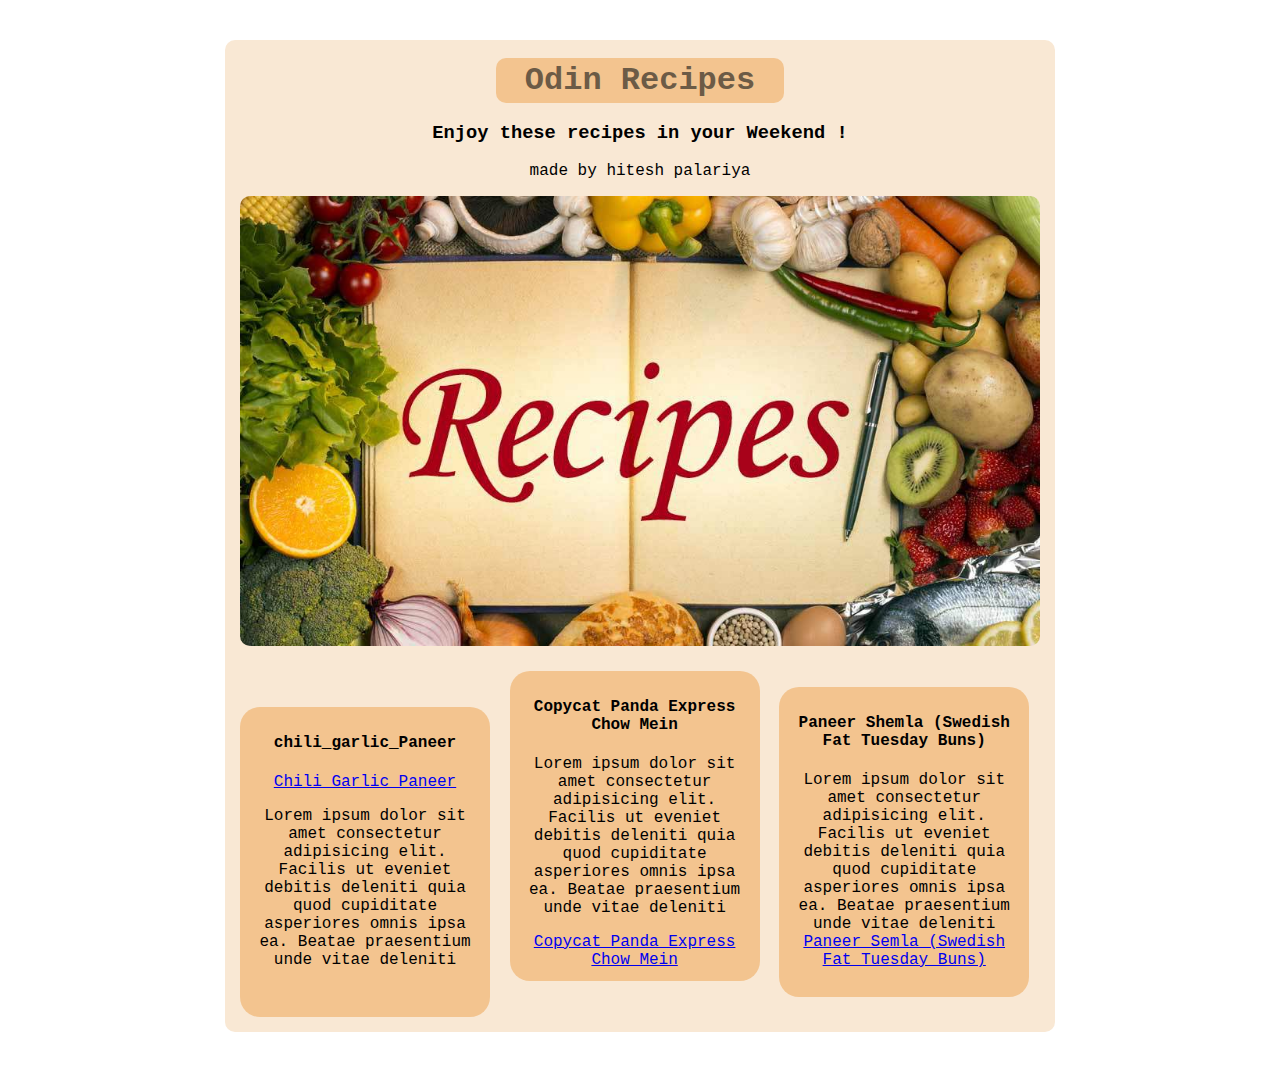
<file: index.html>
<!DOCTYPE html>
<html lang="en">
<head>
    <meta charset="UTF-8">
    <meta name="viewport" content="width=device-width, initial-scale=1.0">
    <title>Odin Recipes</title>
    <link rel="stylesheet" href="style.css"/>
</head>
<body>
    <div class="recipe-box">
    <h1 class="index-heading">Odin Recipes</h1>
    <div class="author">
    <h3>Enjoy these recipes in your Weekend !</h3>
    <p>made by hitesh palariya</p>
    </div>

    <img class="main-image" src="Recipes-Banner.jpg">

<div class="items">
    <h4>chili_garlic_Paneer</h4>
    <a href="recipes/chili_garlic_Paneer.html">Chili Garlic Paneer</a>
    <p>Lorem ipsum dolor sit amet consectetur adipisicing elit. Facilis ut eveniet debitis deleniti quia quod cupiditate asperiores omnis ipsa ea. Beatae praesentium unde vitae deleniti</p>
</div>
<div class="items">
    <h4>Copycat Panda Express Chow Mein</h4>
    <p>Lorem ipsum dolor sit amet consectetur adipisicing elit. Facilis ut eveniet debitis deleniti quia quod cupiditate asperiores omnis ipsa ea. Beatae praesentium unde vitae deleniti</p>
    <a href="recipes/noodles.html">Copycat Panda Express Chow Mein</a>
</div>
<div class="items">
    <h4>Paneer Shemla (Swedish Fat Tuesday Buns) </h4> <p>Lorem ipsum dolor sit amet consectetur adipisicing elit. Facilis ut eveniet debitis deleniti quia quod cupiditate asperiores omnis ipsa ea. Beatae praesentium unde vitae deleniti

    <a href="recipes/semla.html">Paneer Semla (Swedish Fat Tuesday Buns)</a>
</div>

</div>
</body>
</html>
</file>
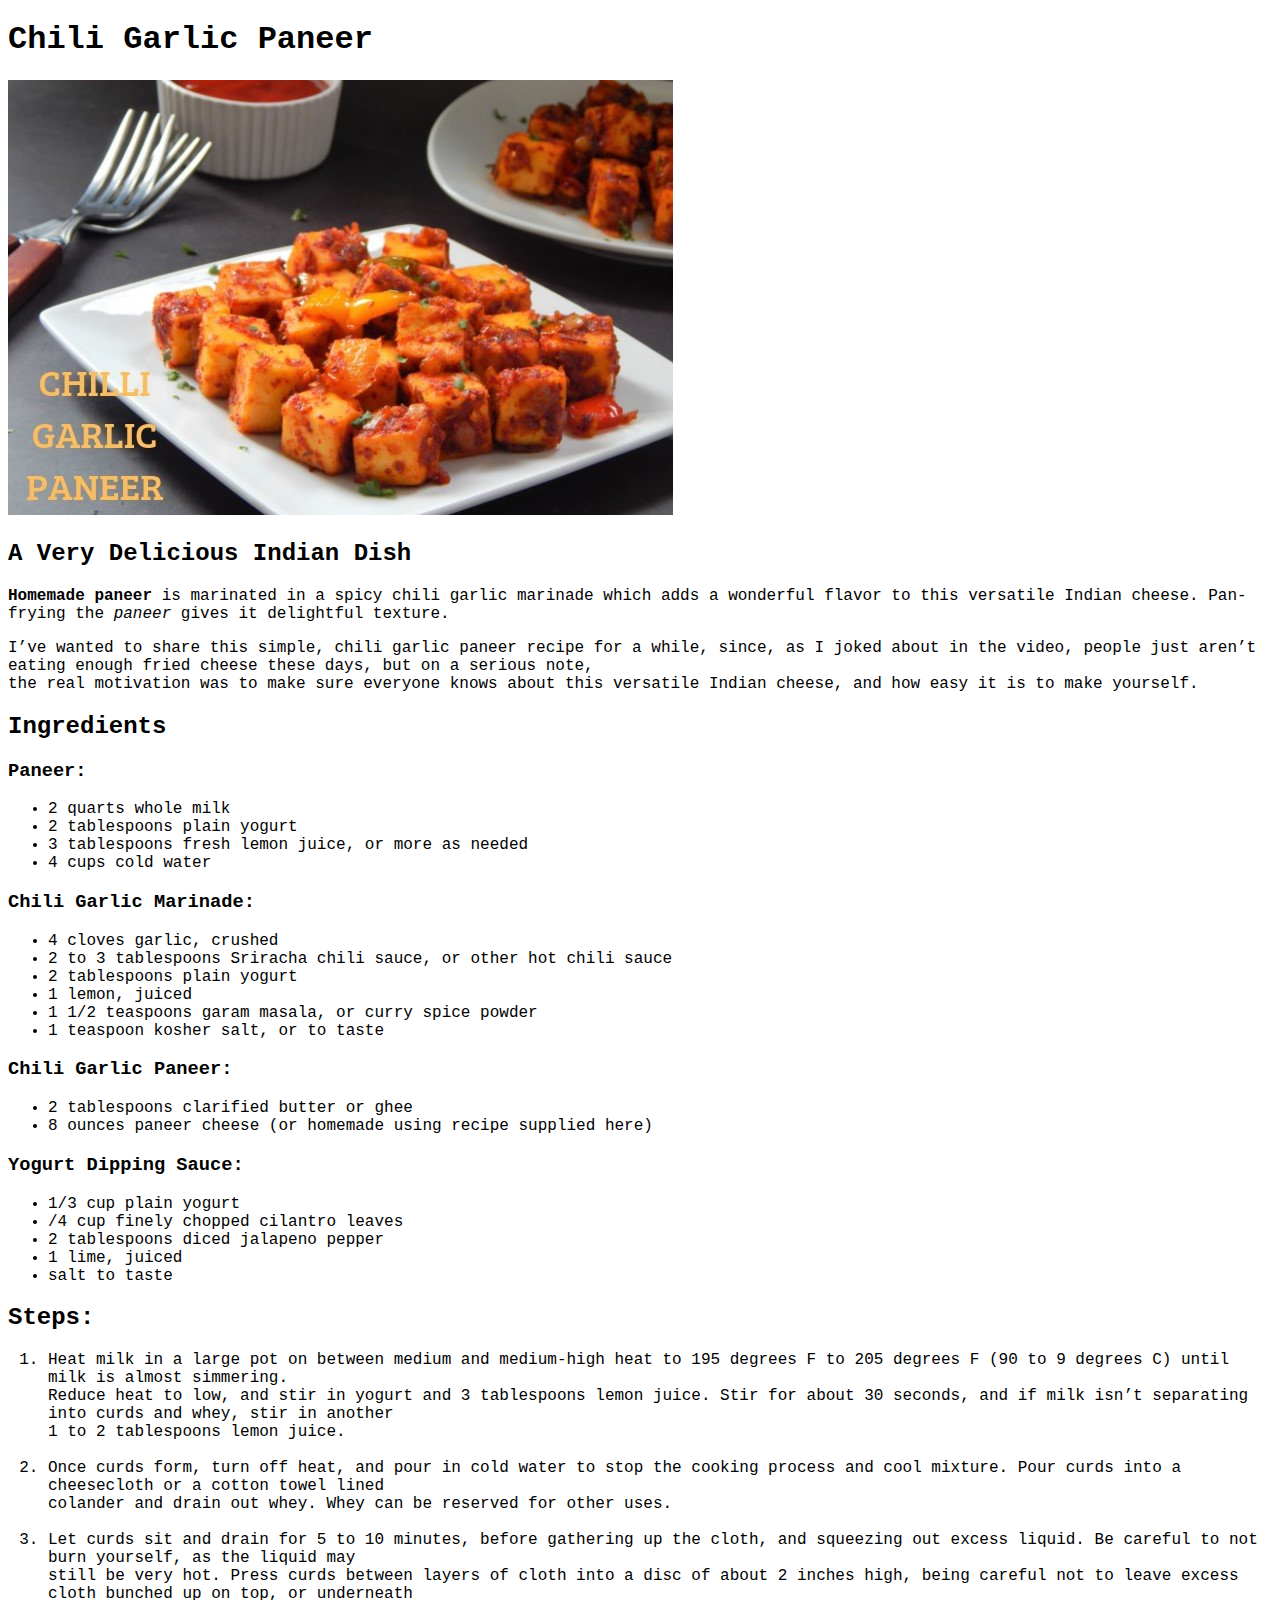
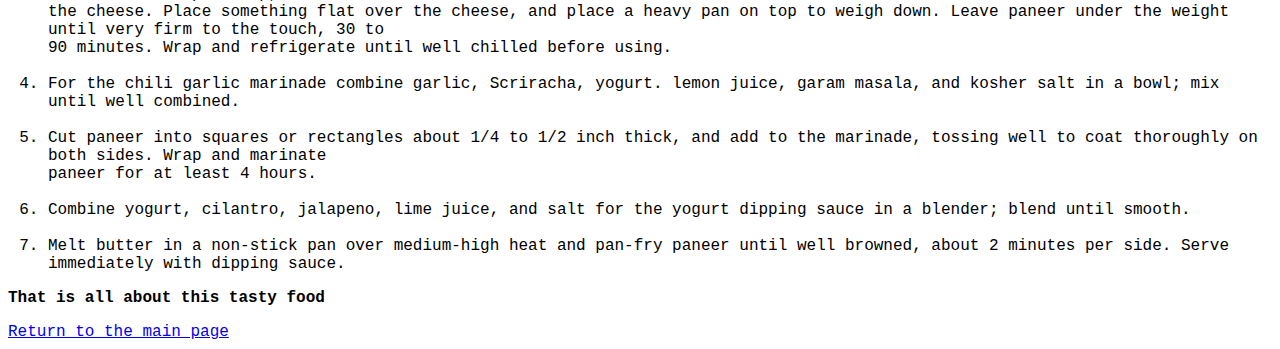
<file: recipes/chili_garlic_Paneer.html>
<!DOCTYPE html>
<html lang="en">
<head>
    <meta charset="UTF-8">
    <meta name="viewport" content="width=device-width, initial-scale=1.0">
    <title>Chili Garlic Paneer</title>
    <link rel="stylesheet" href="../style.css"/>
</head>
<body>
    <h1 class="recipe-heading">Chili Garlic Paneer</h1>

    <img class ="recipe-images" src="Chilli-Garlic-Paneer-1-665-x-435.jpg" alt="This is an image of indian dish call chili garlic Paneer"> 

    <h2>A Very Delicious Indian Dish</h2>

    <p><strong>Homemade paneer</strong> is marinated in a spicy chili garlic marinade which adds a wonderful flavor to this versatile Indian cheese. Pan-frying the <em>paneer</em> gives it delightful texture.</p>

    <p>I’ve wanted to share this simple, chili garlic paneer recipe for a while, since, as I joked about in the video, people just aren’t eating enough fried cheese these days, but on a serious note,<br> the real motivation was to make sure everyone knows about this versatile Indian cheese, and how easy it is to make yourself.</p>

    <div class="ingredients-part">
    <h2>Ingredients</h2>

    <h3>Paneer:</h3>
    <ul>
        <li>2 quarts whole milk</li>
        <li>2 tablespoons plain yogurt</li>
        <li>3 tablespoons fresh lemon juice, or more as needed</li>
        <li>4 cups cold water</li>
    </ul>

    <h3>Chili Garlic Marinade:</h3>
    <ul>
        <li>4 cloves garlic, crushed</li>
        <li>2 to 3 tablespoons Sriracha chili sauce, or other hot chili sauce</li>
        <li>2 tablespoons plain yogurt</li>
        <li>1 lemon, juiced</li>
        <li>1 1/2 teaspoons garam masala, or curry spice powder</li>
        <li>1 teaspoon kosher salt, or to taste</li>
    </ul>
    <h3>Chili Garlic Paneer:</h3>
    <ul>
        <li>2 tablespoons clarified butter or ghee</li>
        <li>8 ounces paneer cheese (or homemade using recipe supplied here)</li>
    </ul>

    <h3>Yogurt Dipping Sauce:</h3>

    <ul>
        <li>1/3 cup plain yogurt</li>
        <li>/4 cup finely chopped cilantro leaves</li>
        <li>2 tablespoons diced jalapeno pepper</li>
        <li>1 lime, juiced</li>
        <li>salt to taste</li>
    </ul>
    </div>

    <h2>Steps:</h2>

    <ol>
        <li>Heat milk in a large pot on between medium and medium-high heat to 195 degrees F to 205 degrees F (90 to 9 degrees C) until milk is almost simmering.<br> Reduce heat to low, and stir in yogurt and 3 tablespoons lemon juice. Stir for about 30 seconds, and if milk isn’t separating into curds and whey, stir in another<br> 1 to 2 tablespoons lemon juice.</li><br>
        <li>Once curds form, turn off heat, and pour in cold water to stop the cooking process and cool mixture. Pour curds into a cheesecloth or a cotton towel lined <br>colander and drain out whey. Whey can be reserved for other uses.</li><br>
        <li>Let curds sit and drain for 5 to 10 minutes, before gathering up the cloth, and squeezing out excess liquid. Be careful to not burn yourself, as the liquid may<br> still be very hot. Press curds between layers of cloth into a disc of about 2 inches high, being careful not to leave excess cloth bunched up on top, or underneath<br> the cheese. Place something flat over the cheese, and place a heavy pan on top to weigh down. Leave paneer under the weight until very firm to the touch, 30 to<br> 90 minutes. Wrap and refrigerate until well chilled before using.</li><br>
        <li>For the chili garlic marinade combine garlic, Scriracha, yogurt. lemon juice, garam masala, and kosher salt in a bowl; mix until well combined.</li><br>
        <li>Cut paneer into squares or rectangles about 1/4 to 1/2 inch thick, and add to the marinade, tossing well to coat thoroughly on both sides. Wrap and marinate<br> paneer for at least 4 hours.</li><br>
        <li>Combine yogurt, cilantro, jalapeno, lime juice, and salt for the yogurt dipping sauce in a blender; blend until smooth.</li><br>
        <li>Melt butter in a non-stick pan over medium-high heat and pan-fry paneer until well browned, about 2 minutes per side. Serve immediately with dipping sauce.</li>
    </ol>

<p><strong>That is all about this tasty food</strong></p>
<a href="../index.html">Return to the main page</a>
    
</body>
</html>
</file>
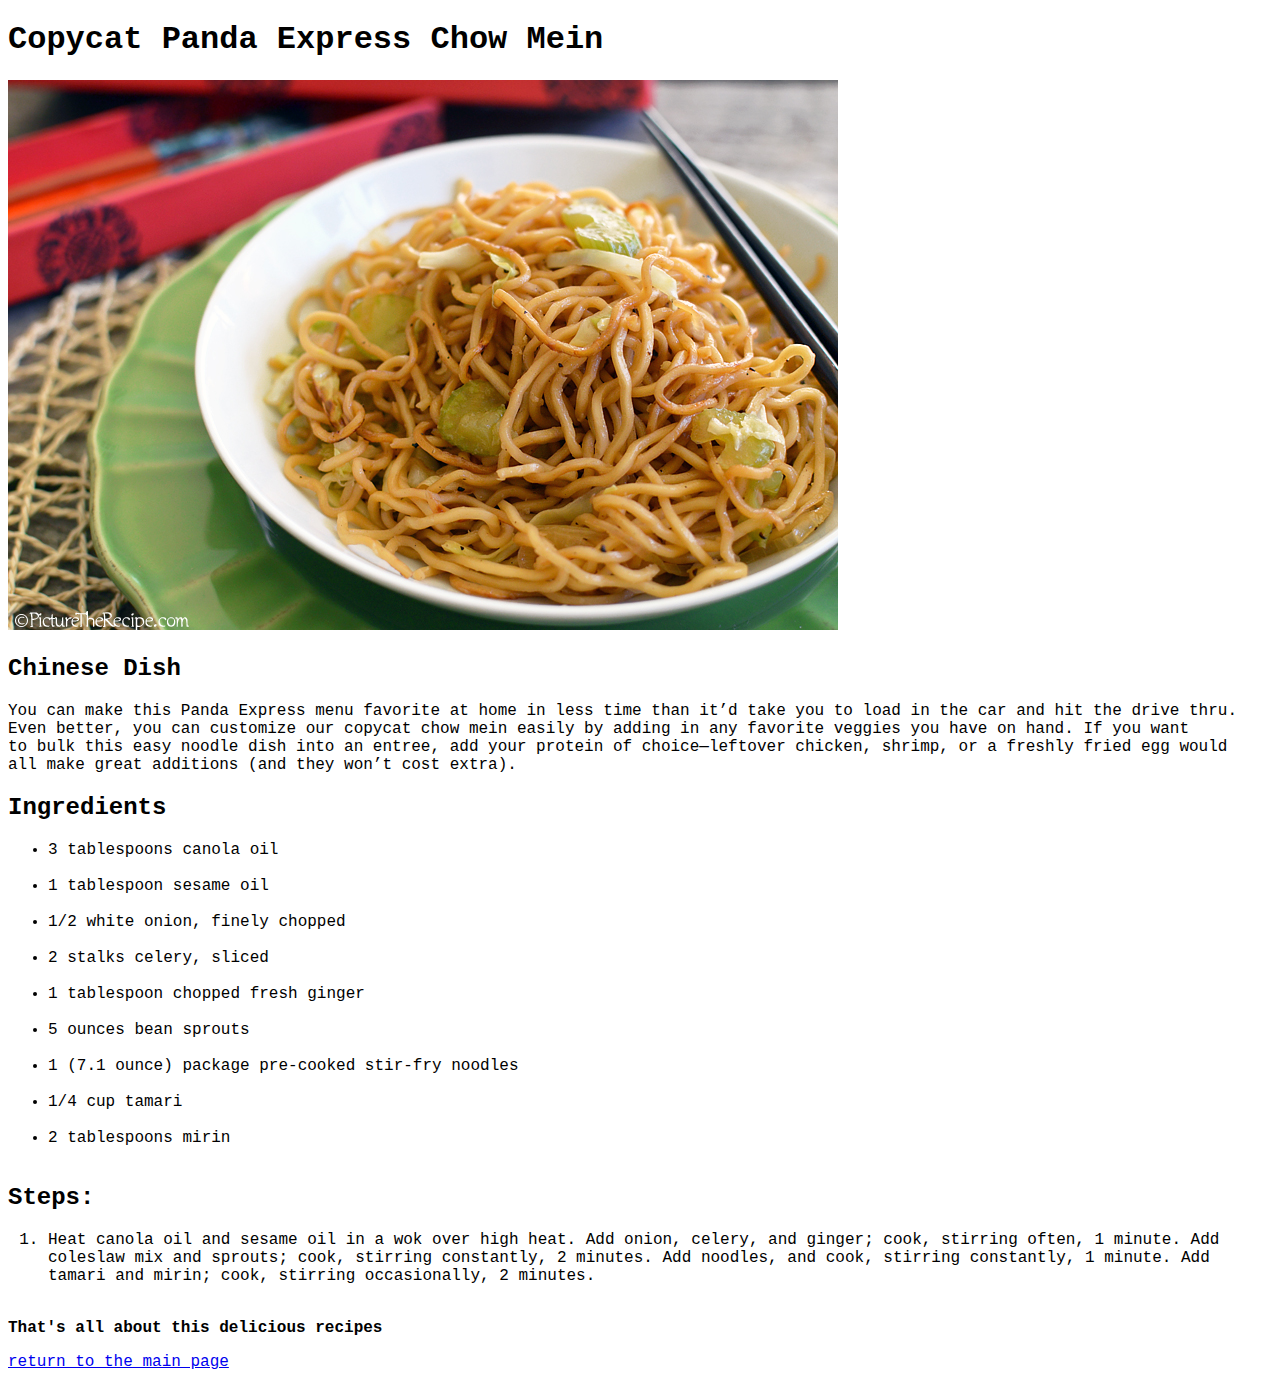
<file: recipes/noodles.html>
<!DOCTYPE html>
<html lang="en">
<head>
    <meta charset="UTF-8">
    <meta name="viewport" content="width=device-width, initial-scale=1.0">
    <title>Copycat Panda Express Chow Mein</title>
    <link rel="stylesheet" href="../style.css"/>
</head>
<body>
    <h1 class="recipe-heading">Copycat Panda Express Chow Mein</h1>

    <img class ="recipe-images" src="noodles.jpg" alt="This is an image of an chinese dish called Copycat Panda Express Chow Mein "> 

    <h2>Chinese Dish</h2>

    <p>You can make this Panda Express menu favorite at home in less time than it’d take you to load in the car and hit the drive thru.<br>Even better, you can customize our copycat chow mein easily by adding in any favorite veggies you have on hand. If you want<br> to bulk this easy noodle dish into an entree, add your protein of choice—leftover chicken, shrimp, or a freshly fried egg would<br> all make great additions (and they won’t cost extra).</p>


    <div class="ingredients-part">
    <h2>Ingredients</h2>
<ul>
        <li>3 tablespoons canola oil</li><br>
        <li>1 tablespoon sesame oil</li><br>
        <li>1/2 white onion, finely chopped</li><br>
        <li>2 stalks celery, sliced</li><br>
        <li>1 tablespoon chopped fresh ginger</li><br>
        <li>5 ounces bean sprouts</li><br>
        <li>1 (7.1 ounce) package pre-cooked stir-fry noodles</li><br>
        <li>1/4 cup tamari</li><br>
        <li>2 tablespoons mirin</li><br>
    </ul>
    </div>
    
    <h2>Steps:</h2>

    <ol>
        <li>Heat canola oil and sesame oil in a wok over high heat. Add onion, celery, and ginger; cook, stirring often, 1 minute. Add<br> coleslaw mix and sprouts; cook, stirring constantly, 2 minutes. Add noodles, and cook, stirring constantly, 1 minute. Add<br> tamari and mirin; cook, stirring occasionally, 2 minutes.</li><br>
    </ol>

<p><strong>That's all about this delicious recipes</strong></p>
<a href="../index.html">return to the main page</a>
    
</body>
</html>
</file>
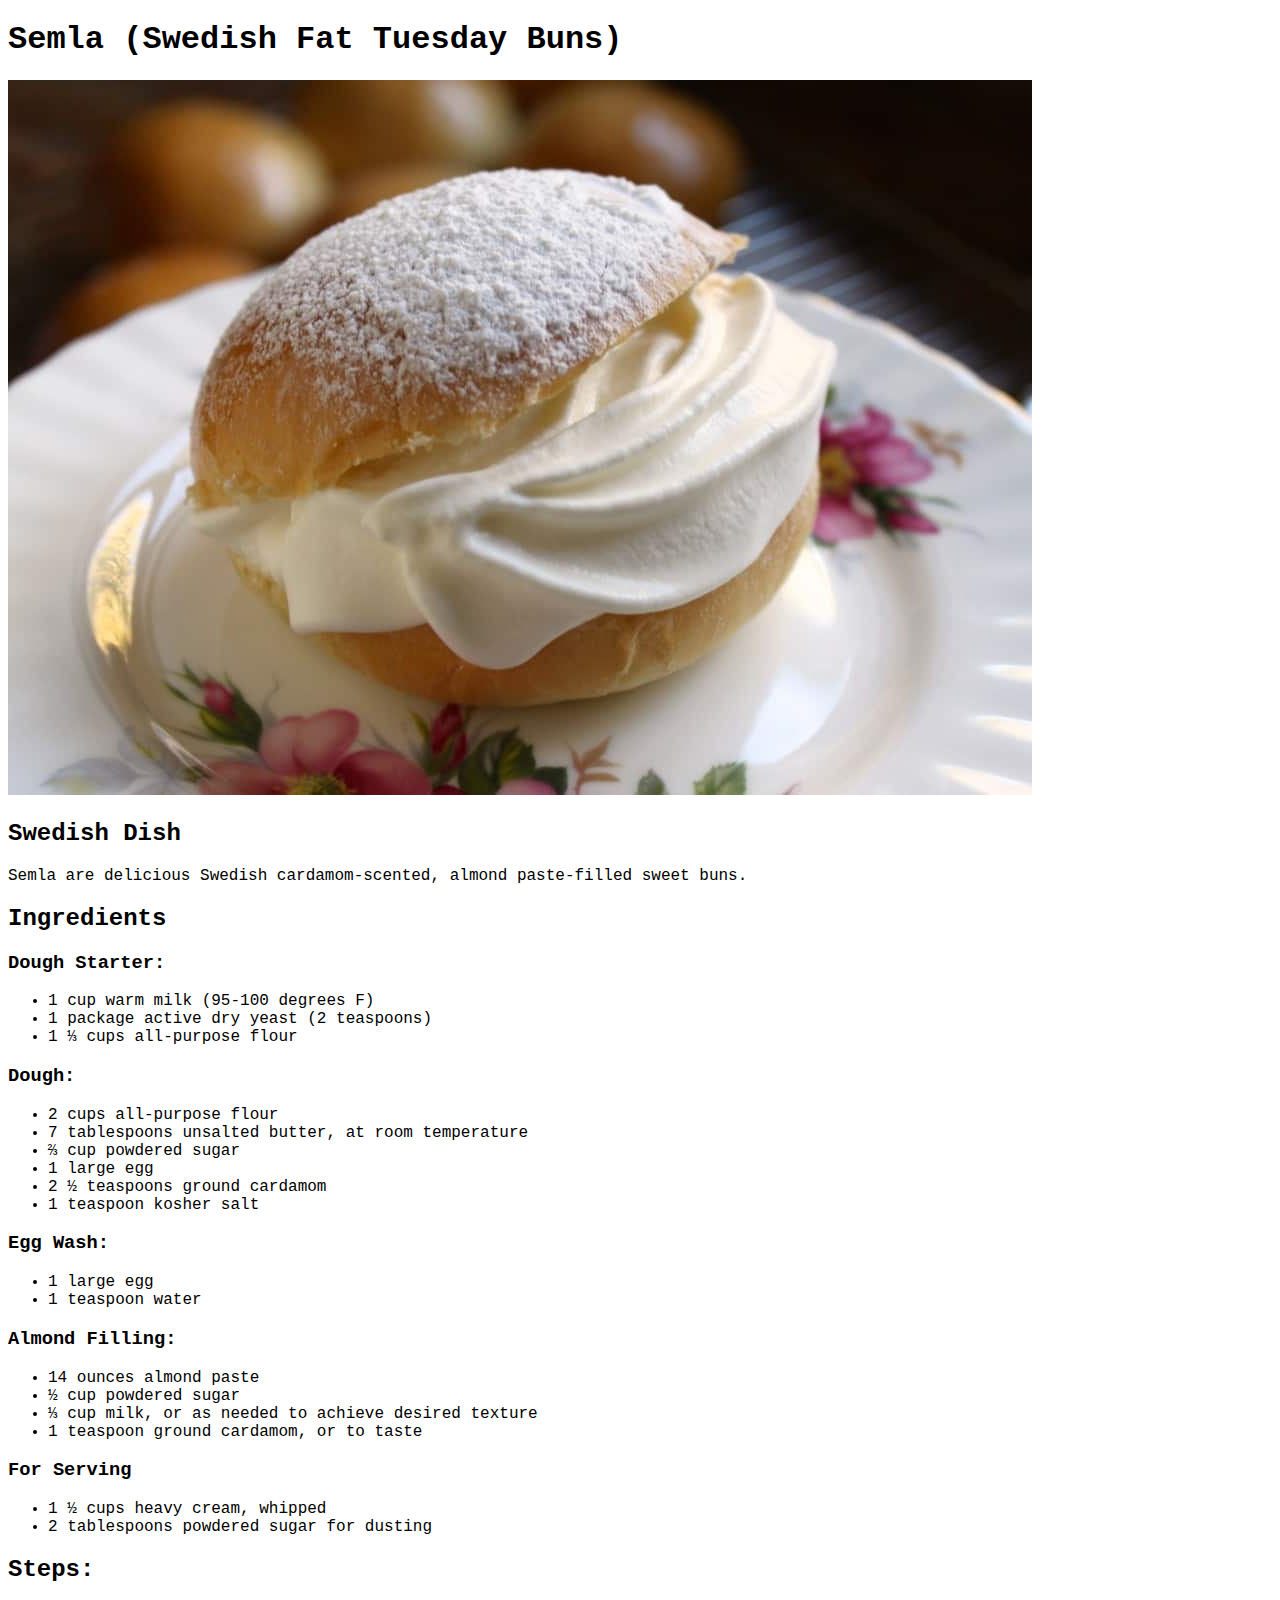
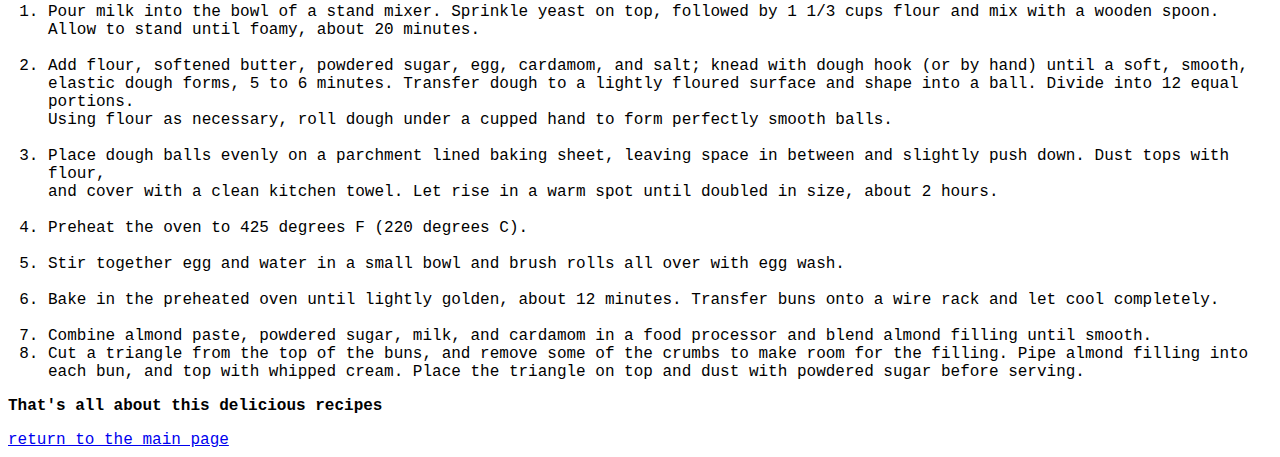
<file: recipes/semla.html>
<!DOCTYPE html>
<html lang="en">
<head>
    <meta charset="UTF-8">
    <meta name="viewport" content="width=device-width, initial-scale=1.0">
    <title>Semla (Swedish Fat Tuesday Buns)</title>
    <link rel="stylesheet" href="../style.css"/>
</head>
<body>
    <h1 class="recipe-heading">Semla (Swedish Fat Tuesday Buns)</h1>

    <img class ="recipe-images"  src="semla.jpg" alt="This is an image of an Swedish dish called Semla"> 

    <h2>Swedish Dish</h2>

    <p>Semla are delicious Swedish cardamom-scented, almond paste-filled sweet buns.</p>


    <div class="ingredients-part">
    <h2>Ingredients</h2>

    <h3>Dough Starter:</h3>
    <ul>
        <li>1 cup warm milk (95-100 degrees F)</li>
        <li>1 package active dry yeast (2 teaspoons)</li>
        <li>1 ⅓ cups all-purpose flour</li>
    </ul>

    <h3>Dough:</h3>
    <ul>
        <li>2 cups all-purpose flour</li>
        <li>7 tablespoons unsalted butter, at room temperature</li>
        <li>⅔ cup powdered sugar</li>
        <li>1 large egg</li>
        <li>2 ½ teaspoons ground cardamom</li>
        <li>1 teaspoon kosher salt</li>
    </ul>
    <h3>Egg Wash:</h3>
    <ul>
        <li>1 large egg</li>
        <li>1 teaspoon water</li>
    </ul>

    <h3>Almond Filling:</h3>

    <ul>
        <li>14 ounces almond paste</li>
        <li>½ cup powdered sugar</li>
        <li>⅓ cup milk, or as needed to achieve desired texture</li>
        <li>1 teaspoon ground cardamom, or to taste</li>

    </ul>

    <h3>For Serving</h3>
    <ul>
        <li>1 ½ cups heavy cream, whipped</li>
        <li>2 tablespoons powdered sugar for dusting</li>
    </ul>
    </div>

    <h2>Steps:</h2>

    <ol>
        <li>Pour milk into the bowl of a stand mixer. Sprinkle yeast on top, followed by 1 1/3 cups flour and mix with a wooden spoon.<br> Allow to stand until foamy, about 20 minutes.</li><br>
        <li>Add flour, softened butter, powdered sugar, egg, cardamom, and salt; knead with dough hook (or by hand) until a soft, smooth,<br> elastic dough forms, 5 to 6 minutes. Transfer dough to a lightly floured surface and shape into a ball. Divide into 12 equal portions.<br> Using flour as necessary, roll dough under a cupped hand to form perfectly smooth balls.</li><br>
        <li>Place dough balls evenly on a parchment lined baking sheet, leaving space in between and slightly push down. Dust tops with flour,<br> and cover with a clean kitchen towel. Let rise in a warm spot until doubled in size, about 2 hours.

        </li><br>
        <li>Preheat the oven to 425 degrees F (220 degrees C).

</li><br>
        <li>Stir together egg and water in a small bowl and brush rolls all over with egg wash.</li><br>
        <li>Bake in the preheated oven until lightly golden, about 12 minutes. Transfer buns onto a wire rack and let cool completely.

        </li><br>
        <li>Combine almond paste, powdered sugar, milk, and cardamom in a food processor and blend almond filling until smooth.</li>
        <li>Cut a triangle from the top of the buns, and remove some of the crumbs to make room for the filling. Pipe almond filling into each bun, and top with whipped cream. Place the triangle on top and dust with powdered sugar before serving.</li>
    </ol>

<p><strong>That's all about this delicious recipes</strong></p>
<a href="../index.html">return to the main page</a>



    
</body>
</html>
</file>
<file: style.css>
body{
    font-family: 'Courier New', Courier, monospace;
}
.index-heading {
    color: rgb(108, 91, 70);
    background-color:rgb(243, 196, 143);
    padding: 4px;
    margin: 3px auto;
    width: 280px;
    text-align: center;
    border: 0px black solid;
    border-radius: 10px;
}
.author {
    text-align: center;
    margin-top:10px;
    margin-bottom: 10px;
}
.recipe-box {
    border: solid black 0px;
    border-radius: 10px;
    background-color: rgb(249, 232, 212);
    margin: 40px auto;
    width: 800px;
    padding: 15px;
}


.main-image {
    width: 800px;
    height: auto;
    border: 0px black solid;
    border-radius: 10px;
} 



.items {
    display: inline-block;
    width: 240px;
    height: 300px;
    background-color: rgb(243, 196, 143);
    border: 0px solid black;
    border-radius: 20px;
    padding: 5px;
    text-align: center;
    margin-right: 10px;
    margin-top: 20px;

}
</file>
